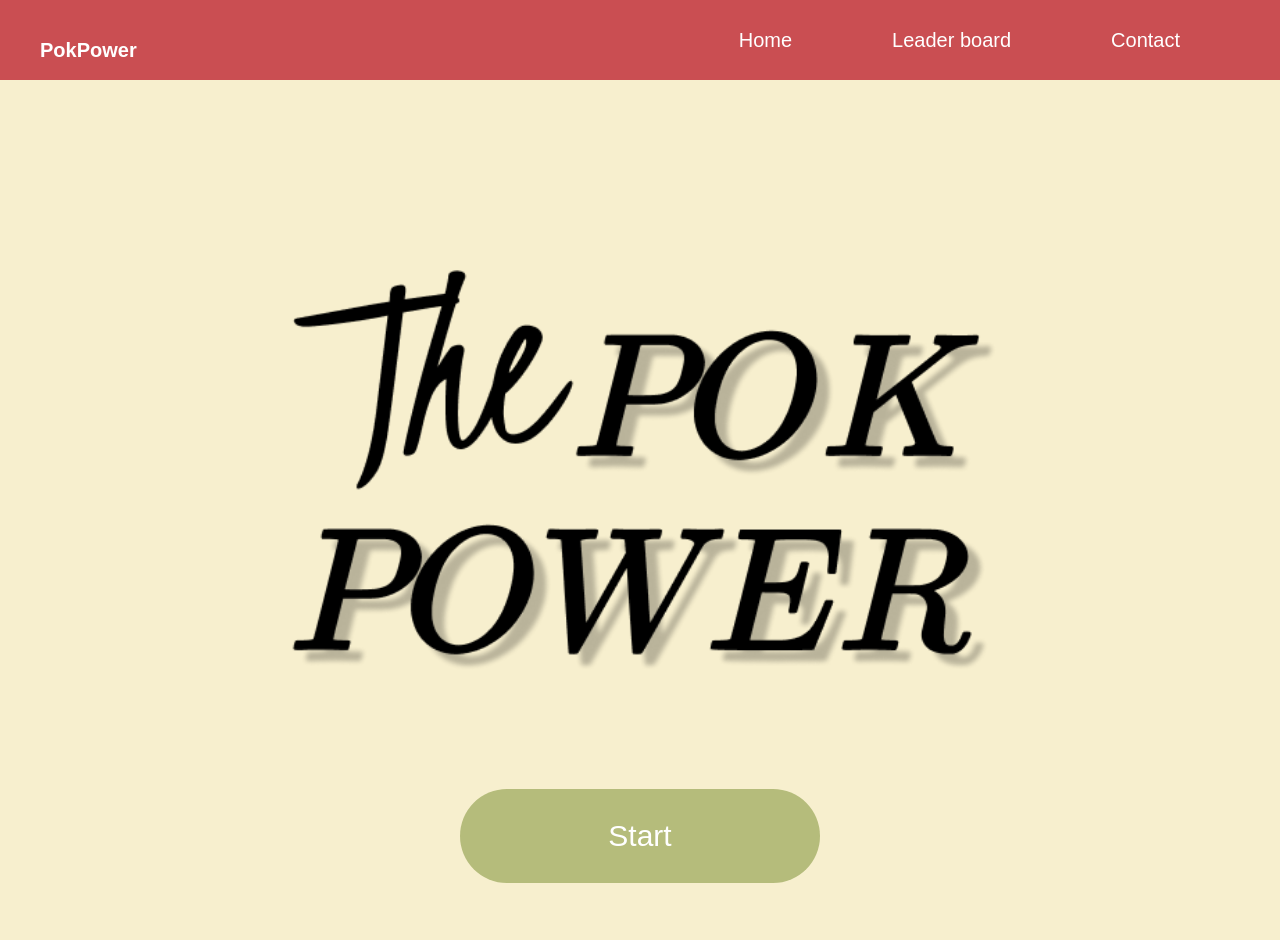
<file: index.html>
<!DOCTYPE html>
<html lang="en">
<head>
    <meta charset="UTF-8">
    <meta name="viewport" content="width=device-width, initial-scale=1.0">
    <title>Document</title>
    <link rel="stylesheet" href="style.css">
  <link rel="stylesheet" href="https://cdnjs.cloudflare.com/ajax/libs/font-awesome/4.7.0/css/font-awesome.min.css">
</head>
<body>

    <nav>
        <h1><a href="index.html">PokPower</a></h1>
        <div class="nav" id="link">
            <a href="index.html">Home</a>
            <a href="leader.html">Leader board</a>
            <a href="#">Contact</a>
             <img class="burger" src="./image.png">
        </div>
    </nav>
    <div class="container">
        <div class="buttoncon">
        <img class="pstart" id="name" src="./name.png">
        <a class="button" href="p1.html">Start</a>
        </div>
    </div>
    
<script>
    const name = document.getElementById("name")
    name.addEventListener("click",()=>{
        console.log("index.html")
    })
</script>
</body>
</html>
</file>
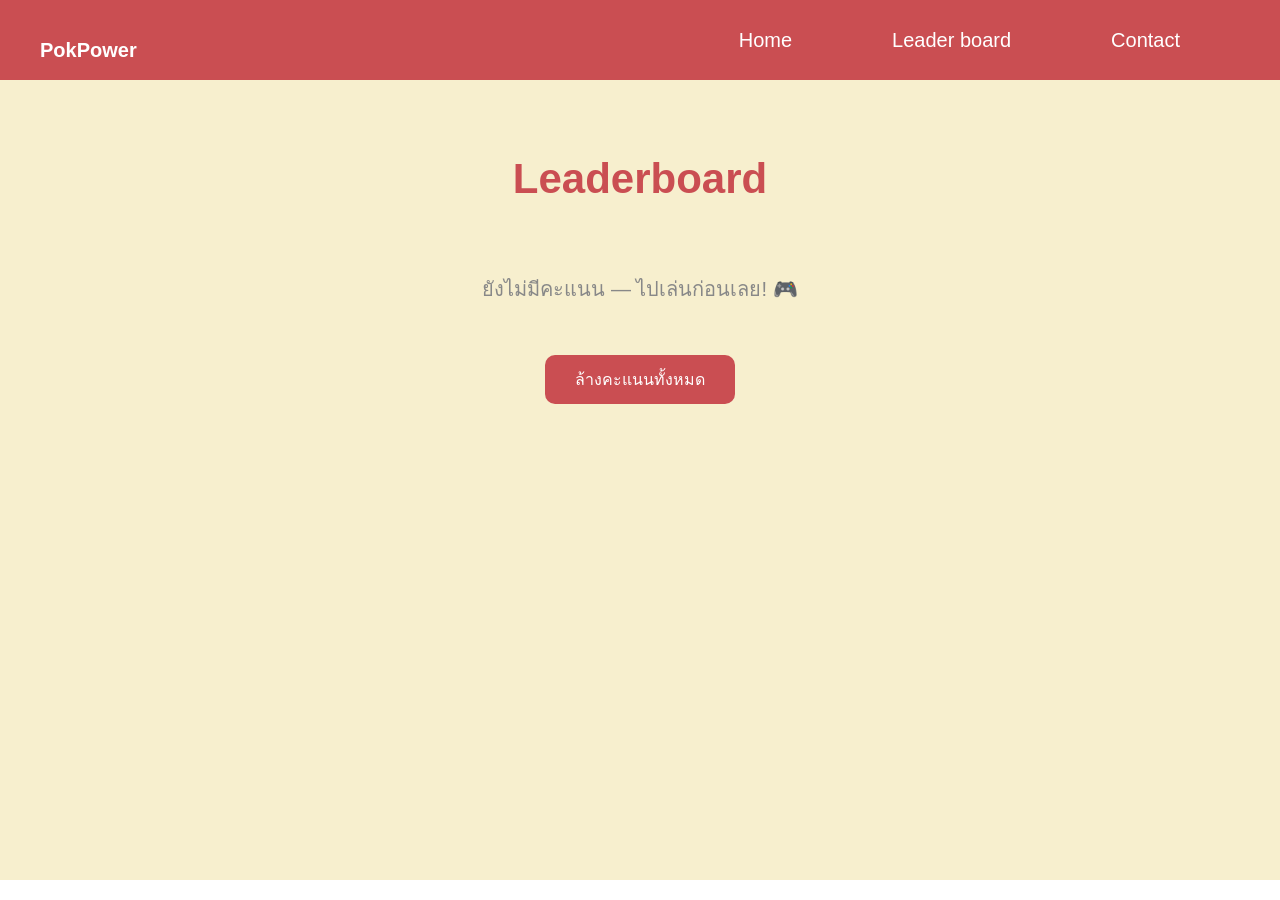
<file: leader.html>
<!DOCTYPE html>
<html lang="en">
<head>
    <meta charset="UTF-8">
    <meta name="viewport" content="width=device-width, initial-scale=1.0">
    <title>Leaderboard</title>
    <link rel="stylesheet" href="p1.css">
    <style>
        .lb-wrapper {
            background-color: #F7EFCE;
            min-height: 80vh;
            display: flex;
            flex-direction: column;
            align-items: center;
            padding: 40px 20px;
        }
        .lb-title {
            color: #CA4E52;
            font-size: 42px;
            margin-bottom: 30px;
        }
        .lb-table {
            width: 100%;
            max-width: 600px;
            border-collapse: collapse;
            background: white;
            border-radius: 12px;
            overflow: hidden;
            box-shadow: 0 4px 20px rgba(0,0,0,0.1);
        }
        .lb-table thead {
            background-color: #CA4E52;
            color: white;
        }
        .lb-table th, .lb-table td {
            padding: 16px 20px;
            text-align: center;
            font-size: 18px;
        }
        .lb-table tbody tr:nth-child(even) {
            background-color: #fdf5dc;
        }
        .lb-table tbody tr:hover {
            background-color: #f5e6b0;
        }
        .rank-1 { 
            color: gold; 
            font-size: 22px; 
        }
        .empty-msg {
            color: #888;
            font-size: 20px;
            margin-top: 40px;
        }
        .clear-btn {
            margin-top: 30px;
            padding: 12px 30px;
            background: #CA4E52;
            color: white;
            border: none;
            border-radius: 10px;
            font-size: 16px;
            cursor: pointer;
        }
        .clear-btn:hover { background: #a33a3e; }

        @media (max-width: 900px) {
            .lb-title { font-size: 28px; }
            .lb-table th, .lb-table td { font-size: 15px; padding: 12px; }
        }
    </style>
</head>
<body>
    <nav>
        <h1><a href="index.html">PokPower</a></h1>
        <div class="nav" id="link">
            <a href="index.html">Home</a>
            <a href="leader.html">Leader board</a>
            <a href="#">Contact</a>
            <img class="burger" src="./image.png">
        </div>
    </nav>

    <div class="lb-wrapper">
        <h2 class="lb-title" id="N">Leaderboard</h2>

        <table class="lb-table" id="lbTable">
            <thead>
                <tr>
                    <th>อันดับ</th>
                    <th>ชื่อ</th>
                    <th>คะแนน</th>
                    <th>วันที่</th>
                </tr>
            </thead>
            <tbody id="lbBody">
            </tbody>
        </table>

        <p class="empty-msg" id="emptyMsg" style="display:none;">ยังไม่มีคะแนน — ไปเล่นก่อนเลย! 🎮</p>
        <button class="clear-btn" onclick="clearBoard()">ล้างคะแนนทั้งหมด</button>
    </div>

    <script>
        const medals = ["1", "2", "3"]

        function loadBoard() {
            const board = JSON.parse(localStorage.getItem("leaderboard") || "[]")
            const tbody = document.getElementById("lbBody")
            const emptyMsg = document.getElementById("emptyMsg")
            tbody.innerHTML = ""

            if (board.length === 0) {
                document.getElementById("lbTable").style.display = "none"
                emptyMsg.style.display = "block"
                return
            }

            document.getElementById("lbTable").style.display = "table"
            emptyMsg.style.display = "none"

            board.forEach((entry, i) => {
                const tr = document.createElement("tr")
                const rank = medals[i] || `#${i + 1}`
                tr.innerHTML = `
                    <td style="font-size:${i < 3 ? '24px' : '18px'}">${rank}</td>
                    <td>${entry.name}</td>
                    <td><strong>${entry.score}</strong></td>
                    <td>${entry.date}</td>
                `
                tbody.appendChild(tr)
            })
        }

        function clearBoard() {
            if (confirm("ล้างคะแนนทั้งหมดจริงๆ เหรอ?")) {
                localStorage.removeItem("leaderboard")
                loadBoard()
            }
        }

        loadBoard()
    const leaderboard = document.getElementById("N")

    leaderboard.addEventListener("click",()=>{
        console.log("POKPOK")
    })
    </script>
</body>
</html>
</file>
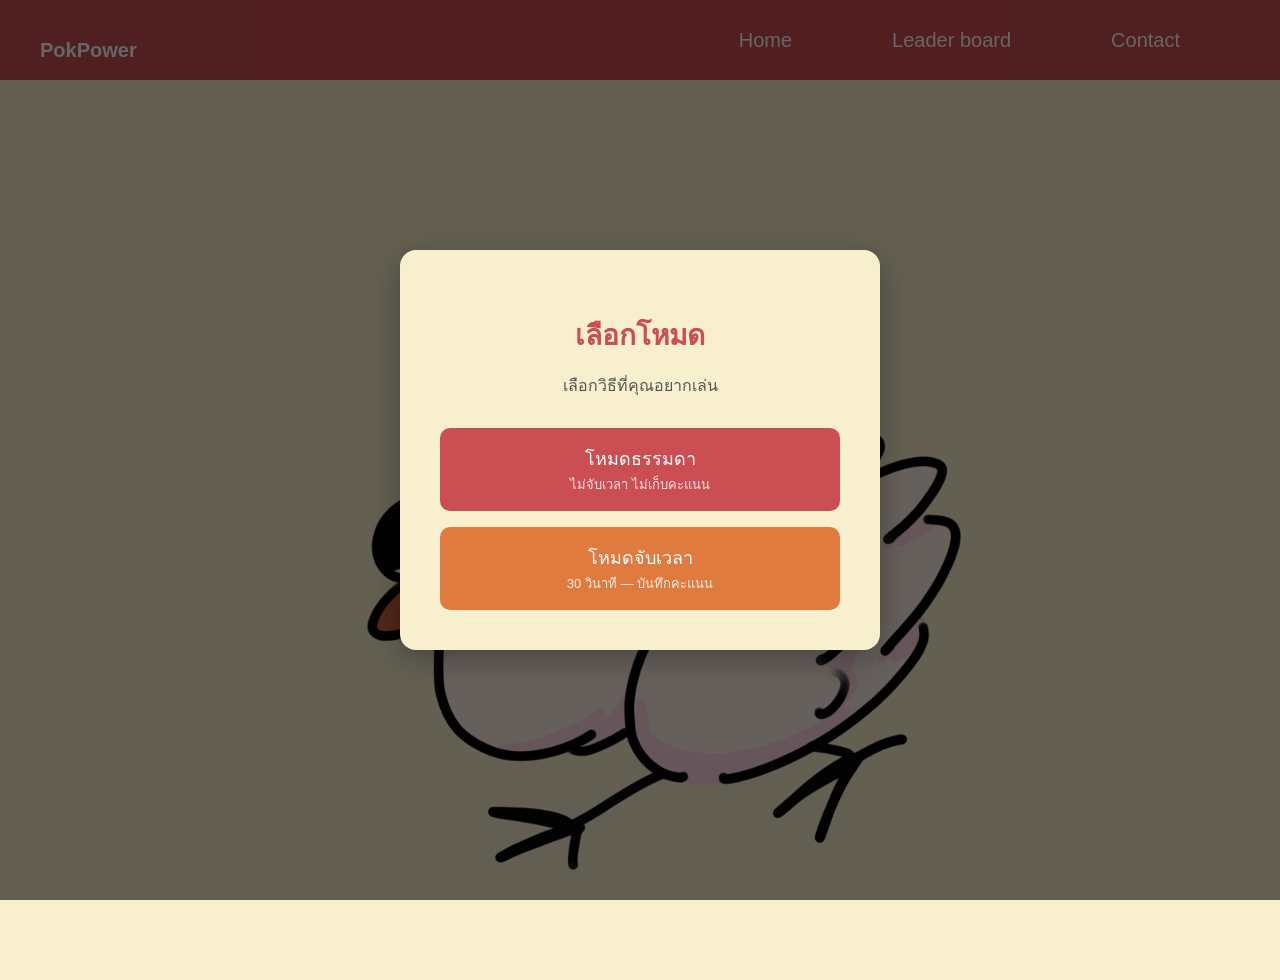
<file: p1.html>
<!DOCTYPE html>
<html lang="en">
<head>
    <meta charset="UTF-8">
    <meta name="viewport" content="width=device-width, initial-scale=1.0">
    <title>Document</title>
    <link rel="stylesheet" href="p1.css">
    
</head>
<body>
    <nav>
        <h1><a href="index.html">PokPower</a></h1>
        <div class="nav" id="link">
            <a href="index.html">Home</a>
            <a href="leader.html">Leader board</a>
            <a href="#">Contact</a>
             <img class="burger" src="./image.png">
        </div>
    </nav>

    <div class="container">
        <div id="timerDisplay" style="display:none; font-size:28px; color:#CA4E52; margin-top:20px; font-weight:bold;">
    เวลา: <span id="timeLeft">30</span> วินาที
</div>
        <h1 id="score">0</h1>
        <div class="pic">
        <img id="pic" src="./popclose.png">
        </div>
    </div>
    <!-- Modal เลือกโหมด -->
<div id="modeModal" style="
    position:fixed; top:0; left:0; width:100%; height:100%;
    background:rgba(0,0,0,0.6); display:flex;
    align-items:center; justify-content:center; z-index:999;">
    <div style="
        background:#F7EFCE; border-radius:16px; padding:40px;
        text-align:center; box-shadow:0 8px 32px rgba(0,0,0,0.3);
        max-width:400px; width:90%;">
        <h2 style="color:#CA4E52; font-size:28px; margin-bottom:10px;">เลือกโหมด</h2>
        <p style="color:#555; margin-bottom:30px;">เลือกวิธีที่คุณอยากเล่น</p>
        <button onclick="startNormal()" style="
            display:block; width:100%; padding:16px;
            margin-bottom:16px; background:#CA4E52; color:white;
            border:none; border-radius:10px; font-size:18px; cursor:pointer;">
            โหมดธรรมดา
            <br><small style="font-size:13px; opacity:0.85">ไม่จับเวลา ไม่เก็บคะแนน</small>
        </button>
        <button onclick="showNameInput()" style="
            display:block; width:100%; padding:16px;
            background:#e07b3f; color:white;
            border:none; border-radius:10px; font-size:18px; cursor:pointer;">
            โหมดจับเวลา
            <br><small style="font-size:13px; opacity:0.85">30 วินาที — บันทึกคะแนน</small>
        </button>
        <!-- ช่องกรอกชื่อ (ซ่อนไว้ก่อน) -->
        <div id="nameInputArea" style="display:none; margin-top:20px;">
            <input id="playerName" type="text" placeholder="กรอกชื่อของคุณ"
                style="width:100%; padding:12px; border:2px solid #CA4E52;
                border-radius:8px; font-size:16px; box-sizing:border-box; margin-bottom:12px;">
            <button onclick="startTimed()" style="
                width:100%; padding:14px; background:#CA4E52; color:white;
                border:none; border-radius:10px; font-size:16px; cursor:pointer;">
                เริ่มเล่น!
            </button>
        </div>
    </div>
</div>
    <script>
    const score = document.getElementById("score")
    const pic = document.getElementById("pic")
    const modal = document.getElementById("modeModal")
    const timerDisplay = document.getElementById("timerDisplay")
    const timeLeftEl = document.getElementById("timeLeft")
    let nomal = true
    let fire = false
    let elelec = false

    let isTimedMode = false
    let gameActive = false
    let countdown = null
    let currentPlayerName = ""

    // --- โหมดธรรมดา ---
    function startNormal() {
        isTimedMode = false
        gameActive = true
        modal.style.display = "none"
        score.innerText = "0"
        timerDisplay.style.display = "none"
    }

    // --- แสดงช่องกรอกชื่อ ---
    function showNameInput() {
        document.getElementById("nameInputArea").style.display = "block"
    }

    // --- โหมดจับเวลา ---
    function startTimed() {
        const nameInput = document.getElementById("playerName").value.trim()
        if (!nameInput) { alert("กรุณากรอกชื่อก่อนนะครับ!"); return }
        currentPlayerName = nameInput
        isTimedMode = true
        gameActive = true
        modal.style.display = "none"
        score.innerText = "0"
        timerDisplay.style.display = "block"
        timeLeftEl.innerText = "30"

        let timeLeft = 30
        countdown = setInterval(() => {
            timeLeft--
            timeLeftEl.innerText = timeLeft
            if (timeLeft <= 0) {
                clearInterval(countdown)
                gameActive = false
                saveScore(currentPlayerName, Number(score.innerText))
                alert(`หมดเวลา! ${currentPlayerName} ได้ ${score.innerText} คะแนน!`)
            }
        }, 1000)
    }

    // --- บันทึกคะแนนลง localStorage ---
    function saveScore(name, points) {
        let board = JSON.parse(localStorage.getItem("leaderboard") || "[]")
        board.push({ name, score: points, date: new Date().toLocaleDateString("th-TH") })
        board.sort((a, b) => b.score - a.score)
        board = board.slice(0, 10) // เก็บแค่ Top 10
        localStorage.setItem("leaderboard", JSON.stringify(board))
    }

    // --- คลิกรูป ---
    pic.addEventListener("click", () => {
        if (!gameActive) return
        let curr = Number(score.innerText)
        score.innerText = curr + 1
        if(curr>=100){
            fire = true
            nomal = false
            elelec = false
        }
        if(curr>=200){
            elelec = true
            nomal = false
            fire = false
        }
        console.log("POKPOK")
    })

    pic.addEventListener("mousedown", () => {
        if (!gameActive) return
        // pic.src = "popopen.png"
        if(fire){
            pic.src = "popopenFire.png"
        }
        else if(elelec){
            pic.src = "popopenele.png"
        }
        else{
            pic.src = "popopen.png"
        }
        pic.style.width = "800px"    
    })

    pic.addEventListener("mouseup", () => {
        if (!gameActive) return
        if(fire){
            pic.src = "popclosefire.png"
        }
        else if(elelec){
            pic.src = "popcloseele.png"
        }
        else{
            pic.src = "popclose.png"
        }
        pic.style.width = "700px"
    })
    
</script>
</body>
</html>
</file>
<file: style.css>
body{
    margin: 0;
    display: flex;
    flex-direction:column;
    justify-content: center;
    align-content: center;
}
nav{
    height: 80px;
    background-color: #CA4E52;
    display: flex;
    align-items: center;
    justify-content: space-between;
}
h1{
    padding-left: 40px;
    font-size: 50px;
}
.burger{
    margin: 0;
    width: 60px;
}
.nav{
    padding-right: 100px;
    align-items: center;
    gap: 100px;
    display: flex;
}
.nav img{
    display: none;
}
a{
    text-decoration: none;
    color: rgb(255, 255, 255);
    font-size: 20px;
    text-align: centers;
}
.container{
    max-height: 1280px;
    background-color: #F7EFCE;
    width: 100%;
    height: 90vh;
    justify-content: center;
    align-items:center;
    display: flex;
    padding-bottom: 50px;
    
}
.buttoncon{
    justify-content: center;
    align-items: center;
    display:flex;
    flex-direction: column;
}
.pstart{
    padding: 100px;
    width: 100%;

}
.button{
    text-align: center;
    background-color: #B5BC7B;
    padding: 30px;
    width: 300px;
    border-radius: 50px;
    font-size: 30px;
}
footer{
    background-color: #D9D9D9;
    height: 100px;
}
*{
    font-family: 'Lucida Sans', 'Lucida Sans Regular', 'Lucida Grande', 'Lucida Sans Unicode', Geneva, Verdana, sans-serif;
}
@media  (max-width: 900px) {
    .nav a{
        display: none;
        font-size: 5px;
    }
    .nav img{
        display: block;
    }
    .nav{
        padding-right:10px ;
    }
    nav{
        height: 70px;
        display: flex;
        gap: 70px;
    }
    .button{
        font-size: 20px;
        padding: 20px;
        width: 200px;
    }
    a{
        font-size: 10px;
        display: flex;
        text-align: center;
    }
    h1{
        font-size: 20px;
    }
    .container{
        align-items: center;
    }
    .pstart{
        width: 60%;
    }
    footer{
        height: 50px;
    }
}
</file>
<file: p1.css>
/* nav{
    height: 80px;
    background-color: #CA4E52;
    display: flex;
    align-items: center;
    justify-content: space-between;
} */

*{
    font-family: 'Lucida Sans', 'Lucida Sans Regular', 'Lucida Grande', 'Lucida Sans Unicode', Geneva, Verdana, sans-serif;
}
/* .nav{
    padding-right: 100px;
    justify-items: space-between;
    gap: 100px;
    display: flex;
} */
 nav{
    height: 80px;
    background-color: #CA4E52;
    display: flex;
    align-items: center;
    justify-content: space-between;
}
h1{
    padding-left: 40px;
    font-size: 50px;
}
.burger{
    margin: 0;
    width: 60px;
}
.nav{
    padding-right: 100px;
    align-items: center;
    gap: 100px;
    display: flex;
}
.nav img{
    display: none;
}
a{
    text-decoration: none;
    color: rgb(255, 255, 255);
    font-size: 20px;
    text-align: centers;
}
.container{
    background-color: #F7EFCE;
    width: 100%;
    height: 100vh;
    align-items: center;
    display: flex;
    flex-direction: column;
}
body{
    margin: 0;
    display: flex;
    flex-direction:column;
    justify-content: center;
    align-content: center;
}
.pic{
    display: flex;
    justify-content: center;
}
#pic{
    width: 700px;
}
/* a{
    text-decoration: none;
    color: black;
    font-size: 30px;
} */
img{
    width: 50%;
    display: flex;
}
.container{
    display: flex;
    justify-content: center;
}
#score{
    font-size:80px;
}
@media  (max-width: 900px) {
    .nav a{
        display: none;
        font-size: 5px;
    }
    .nav img{
        display: block;
    }
    .nav{
        padding-right:10px ;
    }
    nav{
        height: 70px;
        display: flex;
        gap: 70px;
    }
    .button{
        font-size: 20px;
        padding: 20px;
        width: 200px;
    }
    #pic{
        width: 600px ;
    }
    a{
        font-size: 10px;
        display: flex;
        text-align: center;
    }
    h1{
        font-size: 20px;
    }
    .container{
        align-items: center;
    }
    .pstart{
        width: 60%;
    }
    footer{
        height: 50px;
    }
}
@media(max-width:700px){
    #pic{
        width: 500px;
    }
}
</file>
